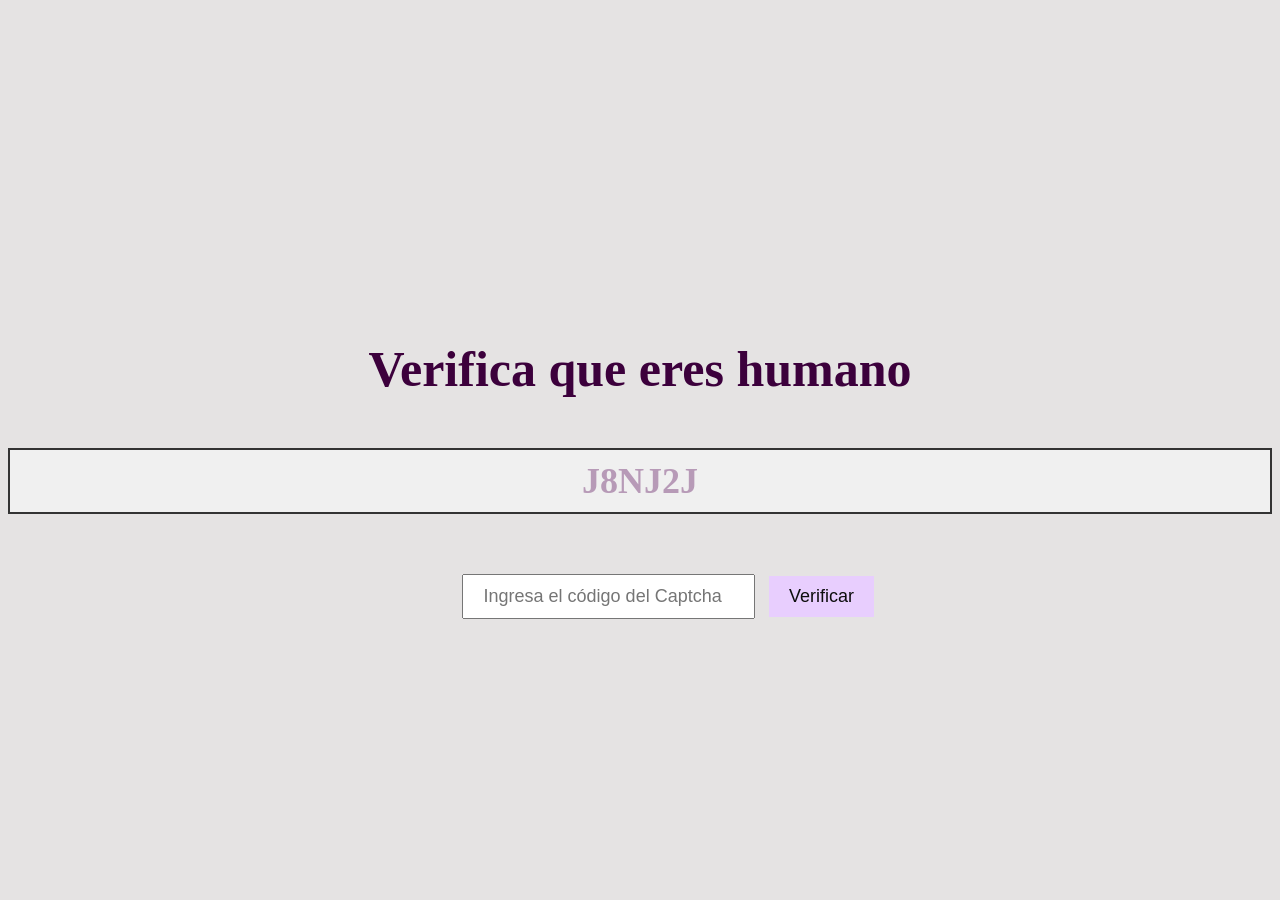
<file: index.html>
<!DOCTYPE html>
<html lang="en">
<head>
    <meta charset="UTF-8">
    <link rel="stylesheet" type="text/css" href="style.css">
    <meta name="viewport" content="width=device-width, initial-scale=1.0">
    <title>Captcha</title>
</head>
<body>
    <h1>Verifica que eres humano</h1>
    <div id="captcha">
   
    </div>
    <input type="text" id="captchaInput" placeholder="Ingresa el código del Captcha">
    <button onclick="checkCaptcha()">Verificar</button>
    <p id="captchaResulto"></p>

    <script src="captcha.js"></script>
</body>
</html>
</file>
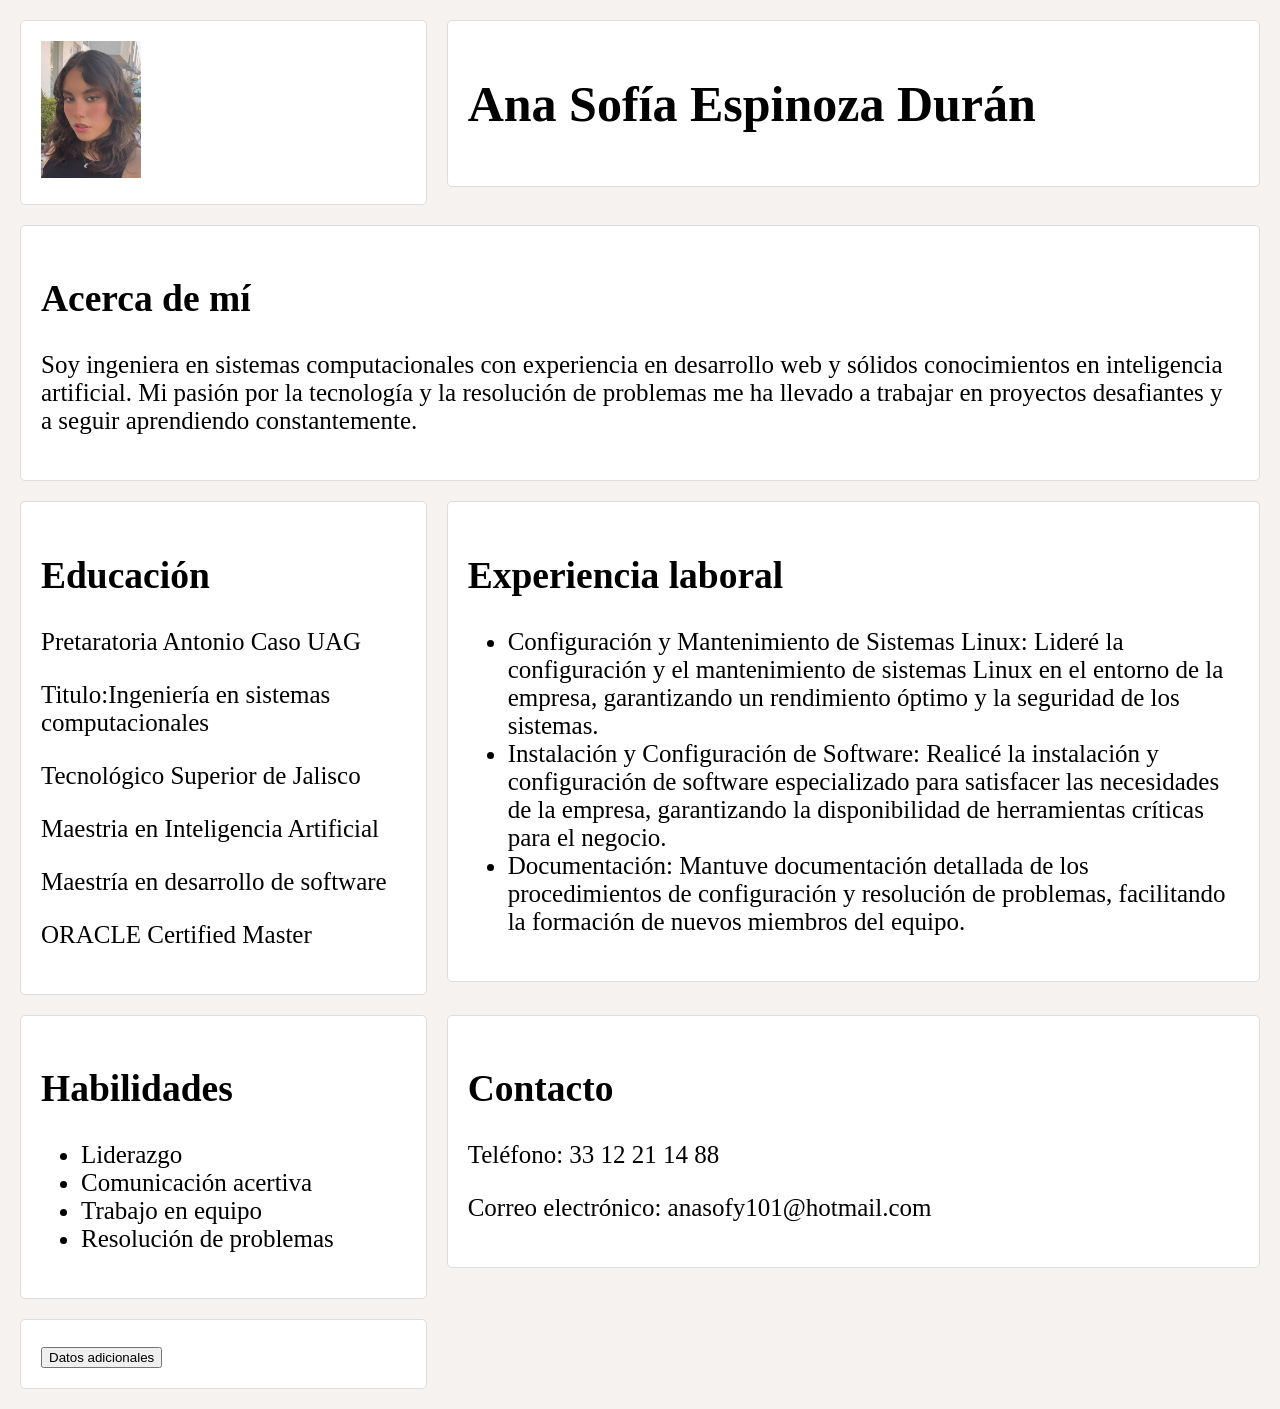
<file: curriculum.html>
<!DOCTYPE html>
<html lang="en">
<head>
    <link rel="stylesheet" type="text/css" href="curriculum.css">
    <meta charset="UTF-8">
    <meta name="viewport" content="width=device-width, initial-scale=1.0">
    <title>Curriculum</title>
</head>
<body>
    <div class="grid">
        <div class="imagen">
            <img src="imagen1.jpg" alt="imagen1"  width="100">
        </div>

        <div class="nombre">
            <h1>Ana Sofía Espinoza Durán</h1>
        </div>

        <div class="acerca">
            <h2>Acerca de mí</h2>
            <p>Soy ingeniera en sistemas computacionales con experiencia en desarrollo web y sólidos conocimientos en inteligencia artificial. Mi pasión por la tecnología y la resolución de problemas me ha llevado a trabajar en proyectos desafiantes y a seguir aprendiendo constantemente.</p>
        </div>

        <div class="experiencia">
            <h2>Experiencia laboral</h2>
            <ul>
                <li>Configuración y Mantenimiento de Sistemas Linux: Lideré la configuración y el mantenimiento de sistemas Linux en el entorno de la empresa, garantizando un rendimiento óptimo y la seguridad de los sistemas.</li>
                <li>Instalación y Configuración de Software: Realicé la instalación y configuración de software especializado para satisfacer las necesidades de la empresa, garantizando la disponibilidad de herramientas críticas para el negocio.</li>
                <li>Documentación: Mantuve documentación detallada de los procedimientos de configuración y resolución de problemas, facilitando la formación de nuevos miembros del equipo.</li>
            </ul>
        </div>

        <div class="educacion">
            <h2>Educación</h2>
            <p>Pretaratoria Antonio Caso UAG</p>
            <p>Titulo:Ingeniería en sistemas computacionales</p>
            <p>Tecnológico Superior de Jalisco </p>
            <p>Maestria en Inteligencia Artificial</p>
            <p>Maestría en desarrollo de software</p>
            <p>ORACLE Certified Master</p>
        </div>

        <div class="habilidades">
            <h2>Habilidades</h2>
            <ul>
                <li>Liderazgo</li>
                <li>Comunicación acertiva</li>
                <li>Trabajo en equipo</li>
                <li>Resolución de problemas</li>
            </ul>
        </div>

        <div class="contacto">
            <h2>Contacto</h2>
            <p>Teléfono: 33 12 21 14 88</p>
            <p>Correo electrónico: anasofy101@hotmail.com</p>
        </div>

        <div class="boton">
            <a href="final.html">
                <button>Datos adicionales</button>
            </a>
        </div>
    </div>
</body>
</html>
</file>
<file: style.css>
/* Estilos para el captcha */
#captcha {
    font-size: 36px; /* Aumenta el tamaño de la letra */
    font-weight: bold;
    text-align: center;
    margin: 50px auto; /* Centra horizontalmente y agrega espacio vertical */
    border: 2px solid #333;
    padding: 10px;
    background-color: #f0f0f0;
    color: #b79ab7; /* Cambia el color del texto a lila */
}



h1{
    color:rgb(60, 0, 60);
    font-size: 50px;
    text-align: center; 
    margin-top: 9cm;
}

button {
    font-size: 18px;
    padding: 10px 20px;
    background-color: #e8cefe;
    color: rgb(13, 13, 13);
    border: none;
    cursor: pointer;
    align-items: center;
    margin-left: 0cm;

}



input[type="text"] {
    margin-top: 2cm;
    font-size: 18px;
    padding: 10px 20px;
    margin: 10px;
    align-items: center;
    margin-left: 12cm;
    width: 6.6cm;
   
}


#captchaResultado {
    font-size: 18px;
    margin-top: 10px;
}

body{
    background-color: #e5e3e3;
    font-family: 'Franklin Gothic Medium';
}
</file>
<file: curriculum.css>
/* Estilos generales */
body {
    font-family: Arial, sans-serif;
    margin: 20px;
    background-color:rgb(245, 242, 239);
}

/* Estilos para la cuadrícula */
.grid {
    display: grid;
    grid-template-columns: 1fr 2fr; /* Divide en dos columnas */
    grid-gap: 20px; /* Espacio entre elementos */
    align-items: start; /* Alinea los elementos en la parte superior */
}

/* Estilos para los elementos individuales */
.grid> div {
    padding: 20px;
    background-color: #fff;
    border: 1px solid #ddd;
    border-radius: 5px;
    font-size: 25px;
    font-family:'Lucida Sans';
}

.imagen {
    grid-column: 1 / 2; /* Ocupa la primera columna */
    grid-row: 1 / 2; /* Ocupa la primera fila */
}

.nombre {
    grid-column: 2 / 3; /* Ocupa la segunda columna */
    grid-row: 1 / 2; /* Ocupa la primera fila */
}

.acerca {
    grid-column: 1 / 3; /* Ocupa ambas columnas */
    grid-row: 2 / 3; /* Ocupa la segunda fila */
}

.educacion {
    grid-column: 1 / 2; /* Ocupa la primera columna */
    grid-row: 3 / 4; /* Ocupa la tercera fila */
}

.experiencia {
    grid-column: 2 / 3; /* Ocupa la segunda columna */
    grid-row: 3 / 4; /* Ocupa la tercera fila */
}

.habilidades {
    grid-column: 1 / 2; /* Ocupa la primera columna */
    grid-row: 4 / 5; /* Ocupa la cuarta fila */
}

.contacto {
    grid-column: 2 / 3; 
}
   

.boton{
    grid-column: 1 / 2;
   
}
</file>
